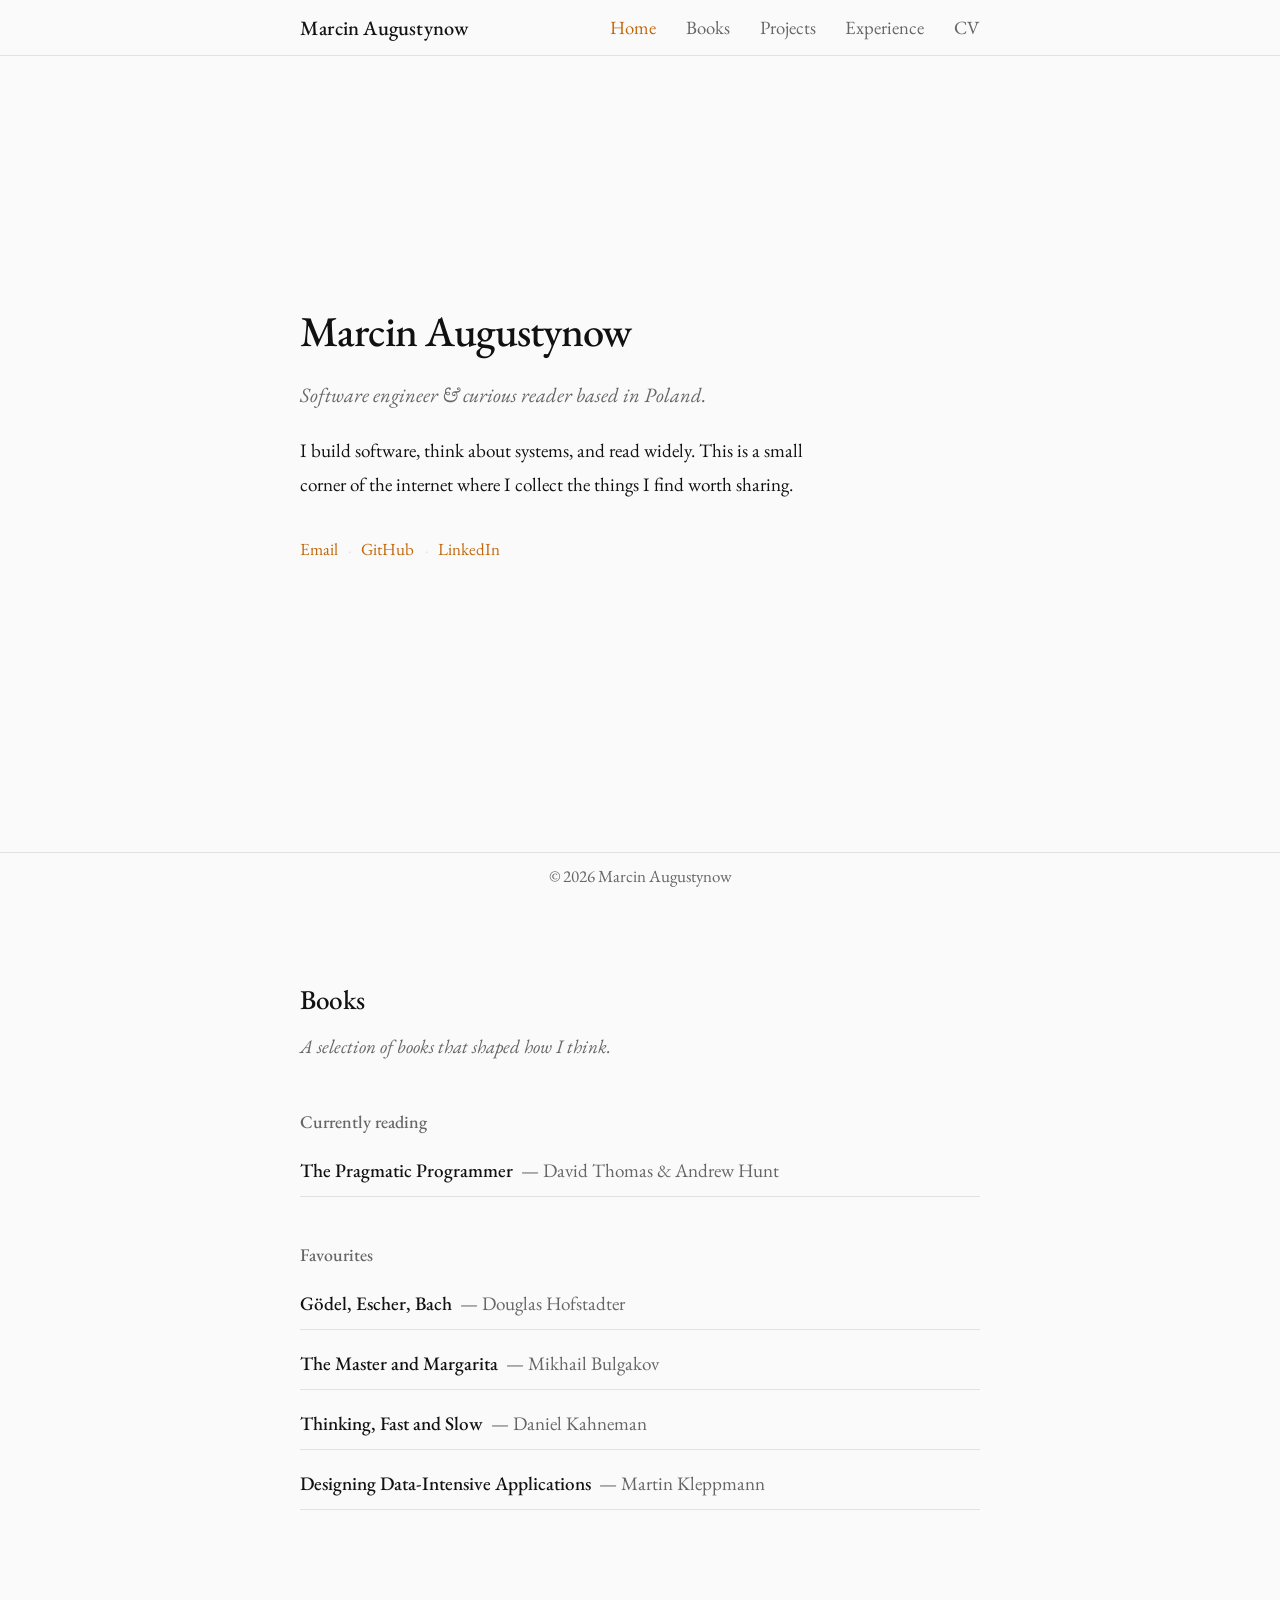
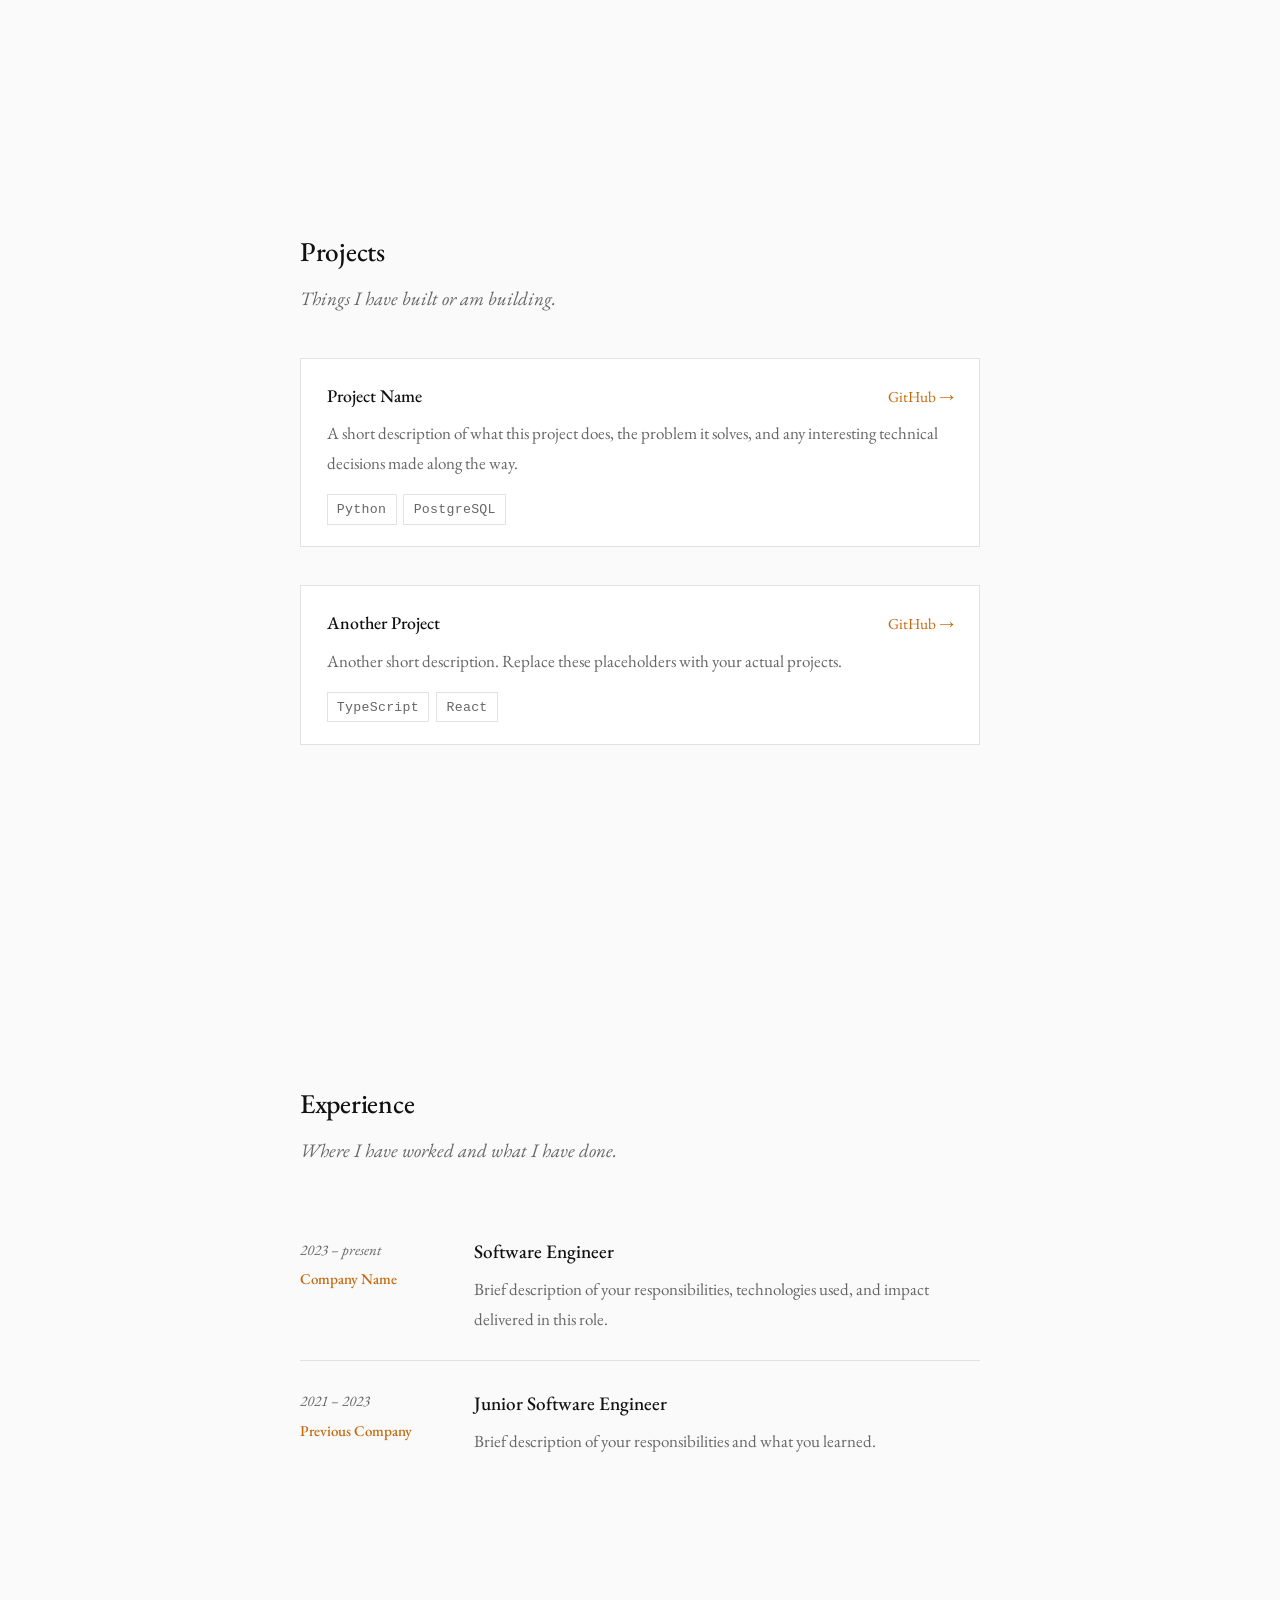
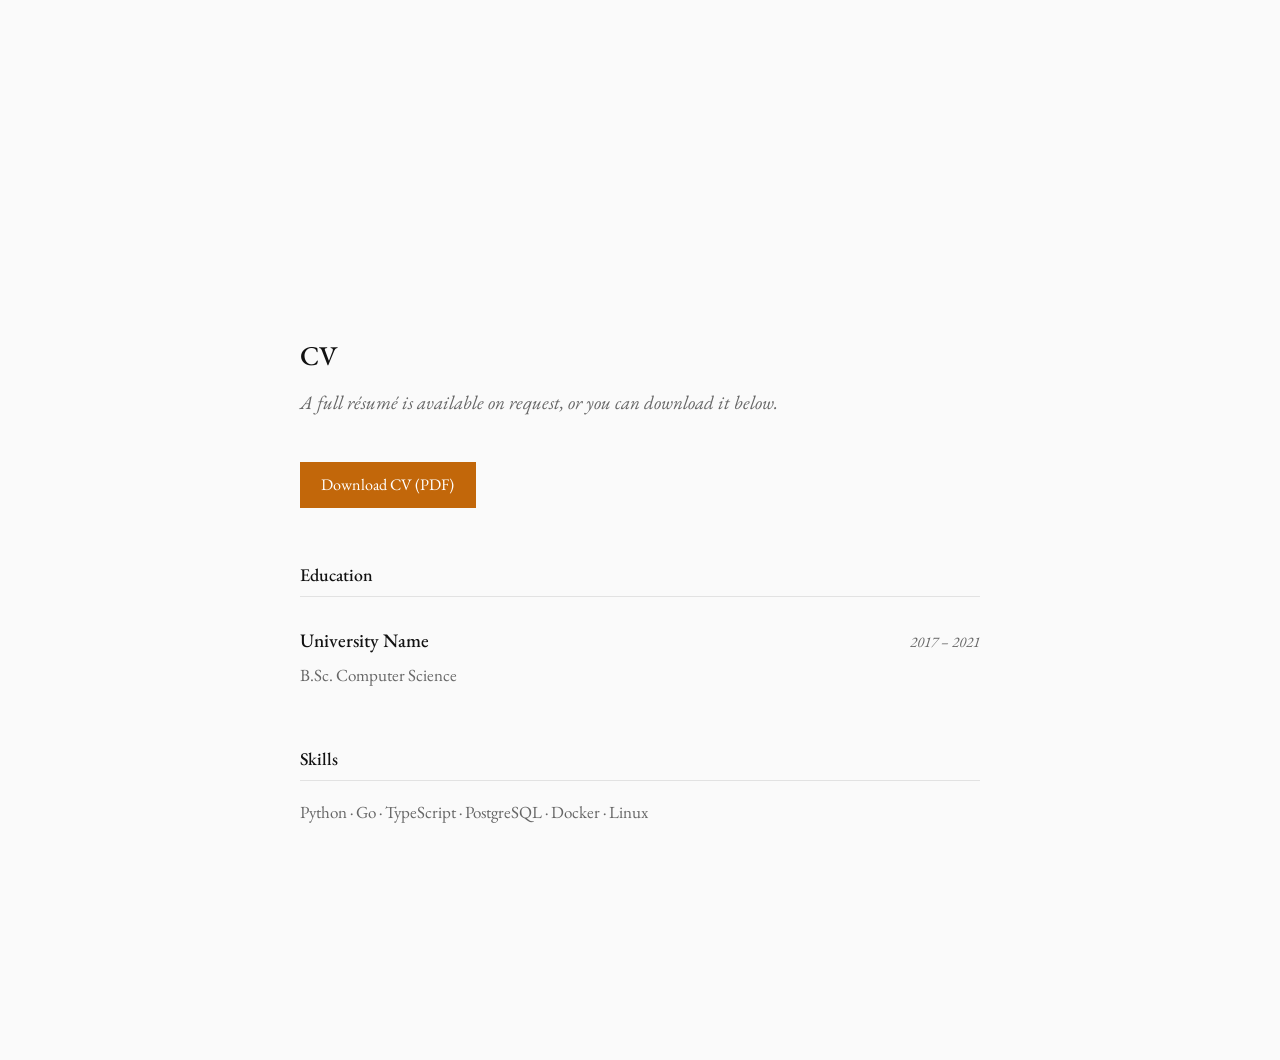
<file: index.html>
<!DOCTYPE html>
<html lang="en">
<head>
  <meta charset="UTF-8" />
  <meta name="viewport" content="width=device-width, initial-scale=1.0" />
  <title>Marcin Augustynow</title>
  <link rel="preconnect" href="https://fonts.googleapis.com" />
  <link rel="preconnect" href="https://fonts.gstatic.com" crossorigin />
  <link href="https://fonts.googleapis.com/css2?family=EB+Garamond:ital,wght@0,400;0,500;1,400&display=swap" rel="stylesheet" />
  <link rel="stylesheet" href="style.css" />
</head>
<body>

  <nav id="nav">
    <div class="nav-inner">
      <span class="nav-name">Marcin Augustynow</span>
      <ul class="nav-links">
        <li><a href="#home" class="nav-tab active">Home</a></li>
        <li><a href="#books" class="nav-tab">Books</a></li>
        <li><a href="#projects" class="nav-tab">Projects</a></li>
        <li><a href="#experience" class="nav-tab">Experience</a></li>
        <li><a href="#cv" class="nav-tab">CV</a></li>
      </ul>
    </div>
  </nav>

  <main>

    <!-- HOME -->
    <section id="home">
      <div class="section-inner home-inner">
        <h1>Marcin Augustynow</h1>
        <p class="tagline">Software engineer &amp; curious reader based in Poland.</p>
        <p class="bio">
          I build software, think about systems, and read widely.
          This is a small corner of the internet where I collect the things I find worth sharing.
        </p>
        <div class="contact-links">
          <a href="mailto:marcin.augustynow@gmail.com">Email</a>
          <span class="sep">&middot;</span>
          <a href="https://github.com/augustynow" target="_blank" rel="noopener">GitHub</a>
          <span class="sep">&middot;</span>
          <a href="https://linkedin.com/in/augustynow" target="_blank" rel="noopener">LinkedIn</a>
        </div>
      </div>
    </section>

    <!-- BOOKS -->
    <section id="books" class="tab-hidden">
      <div class="section-inner">
        <h2>Books</h2>
        <p class="section-desc">A selection of books that shaped how I think.</p>

        <div class="book-list">

          <div class="book-group">
            <h3>Currently reading</h3>
            <ul>
              <li>
                <span class="book-title">The Pragmatic Programmer</span>
                <span class="book-author">— David Thomas &amp; Andrew Hunt</span>
              </li>
            </ul>
          </div>

          <div class="book-group">
            <h3>Favourites</h3>
            <ul>
              <li>
                <span class="book-title">Gödel, Escher, Bach</span>
                <span class="book-author">— Douglas Hofstadter</span>
              </li>
              <li>
                <span class="book-title">The Master and Margarita</span>
                <span class="book-author">— Mikhail Bulgakov</span>
              </li>
              <li>
                <span class="book-title">Thinking, Fast and Slow</span>
                <span class="book-author">— Daniel Kahneman</span>
              </li>
              <li>
                <span class="book-title">Designing Data-Intensive Applications</span>
                <span class="book-author">— Martin Kleppmann</span>
              </li>
            </ul>
          </div>

        </div>
      </div>
    </section>

    <!-- PROJECTS -->
    <section id="projects" class="tab-hidden">
      <div class="section-inner">
        <h2>Projects</h2>
        <p class="section-desc">Things I have built or am building.</p>

        <div class="project-list">

          <div class="project">
            <div class="project-header">
              <span class="project-name">Project Name</span>
              <a class="project-link" href="https://github.com/augustynow" target="_blank" rel="noopener">GitHub &rarr;</a>
            </div>
            <p class="project-desc">
              A short description of what this project does, the problem it solves,
              and any interesting technical decisions made along the way.
            </p>
            <div class="project-tags">
              <span class="tag">Python</span>
              <span class="tag">PostgreSQL</span>
            </div>
          </div>

          <div class="project">
            <div class="project-header">
              <span class="project-name">Another Project</span>
              <a class="project-link" href="https://github.com/augustynow" target="_blank" rel="noopener">GitHub &rarr;</a>
            </div>
            <p class="project-desc">
              Another short description. Replace these placeholders with your actual projects.
            </p>
            <div class="project-tags">
              <span class="tag">TypeScript</span>
              <span class="tag">React</span>
            </div>
          </div>

        </div>
      </div>
    </section>

    <!-- EXPERIENCE -->
    <section id="experience" class="tab-hidden">
      <div class="section-inner">
        <h2>Experience</h2>
        <p class="section-desc">Where I have worked and what I have done.</p>

        <div class="timeline">

          <div class="timeline-item">
            <div class="timeline-meta">
              <span class="timeline-period">2023 &ndash; present</span>
              <span class="timeline-company">Company Name</span>
            </div>
            <div class="timeline-body">
              <div class="timeline-role">Software Engineer</div>
              <p>
                Brief description of your responsibilities, technologies used,
                and impact delivered in this role.
              </p>
            </div>
          </div>

          <div class="timeline-item">
            <div class="timeline-meta">
              <span class="timeline-period">2021 &ndash; 2023</span>
              <span class="timeline-company">Previous Company</span>
            </div>
            <div class="timeline-body">
              <div class="timeline-role">Junior Software Engineer</div>
              <p>
                Brief description of your responsibilities and what you learned.
              </p>
            </div>
          </div>

        </div>
      </div>
    </section>

    <!-- CV -->
    <section id="cv" class="tab-hidden">
      <div class="section-inner cv-inner">
        <h2>CV</h2>
        <p class="section-desc">
          A full r&eacute;sum&eacute; is available on request, or you can download it below.
        </p>
        <a class="cv-download" href="cv.pdf" download>Download CV (PDF)</a>

        <div class="cv-block">
          <h3>Education</h3>
          <div class="cv-entry">
            <div class="cv-entry-meta">
              <span class="cv-entry-place">University Name</span>
              <span class="cv-entry-period">2017 &ndash; 2021</span>
            </div>
            <div class="cv-entry-role">B.Sc. Computer Science</div>
          </div>
        </div>

        <div class="cv-block">
          <h3>Skills</h3>
          <p class="skills-line">
            Python &middot; Go &middot; TypeScript &middot; PostgreSQL &middot; Docker &middot; Linux
          </p>
        </div>
      </div>
    </section>

  </main>

  <footer>
    <div class="footer-inner">
      <span>&copy; 2026 Marcin Augustynow</span>
    </div>
  </footer>

  <script>
    const tabs = document.querySelectorAll('.nav-tab');
    const sections = document.querySelectorAll('section[id]');

    function showSection(id) {
      const target = document.getElementById(id);
      if (!target) return;

      sections.forEach(s => s.classList.add('tab-hidden'));
      target.classList.remove('tab-hidden');

      tabs.forEach(t => {
        t.classList.toggle('active', t.getAttribute('href') === '#' + id);
      });

      window.scrollTo(0, 0);
    }

    tabs.forEach(tab => {
      tab.addEventListener('click', e => {
        e.preventDefault();
        const id = tab.getAttribute('href').slice(1);
        history.replaceState(null, '', '#' + id);
        showSection(id);
      });
    });

    const initial = window.location.hash.slice(1);
    if (initial && document.getElementById(initial)) {
      showSection(initial);
    }
  </script>

</body>
</html>
</file>
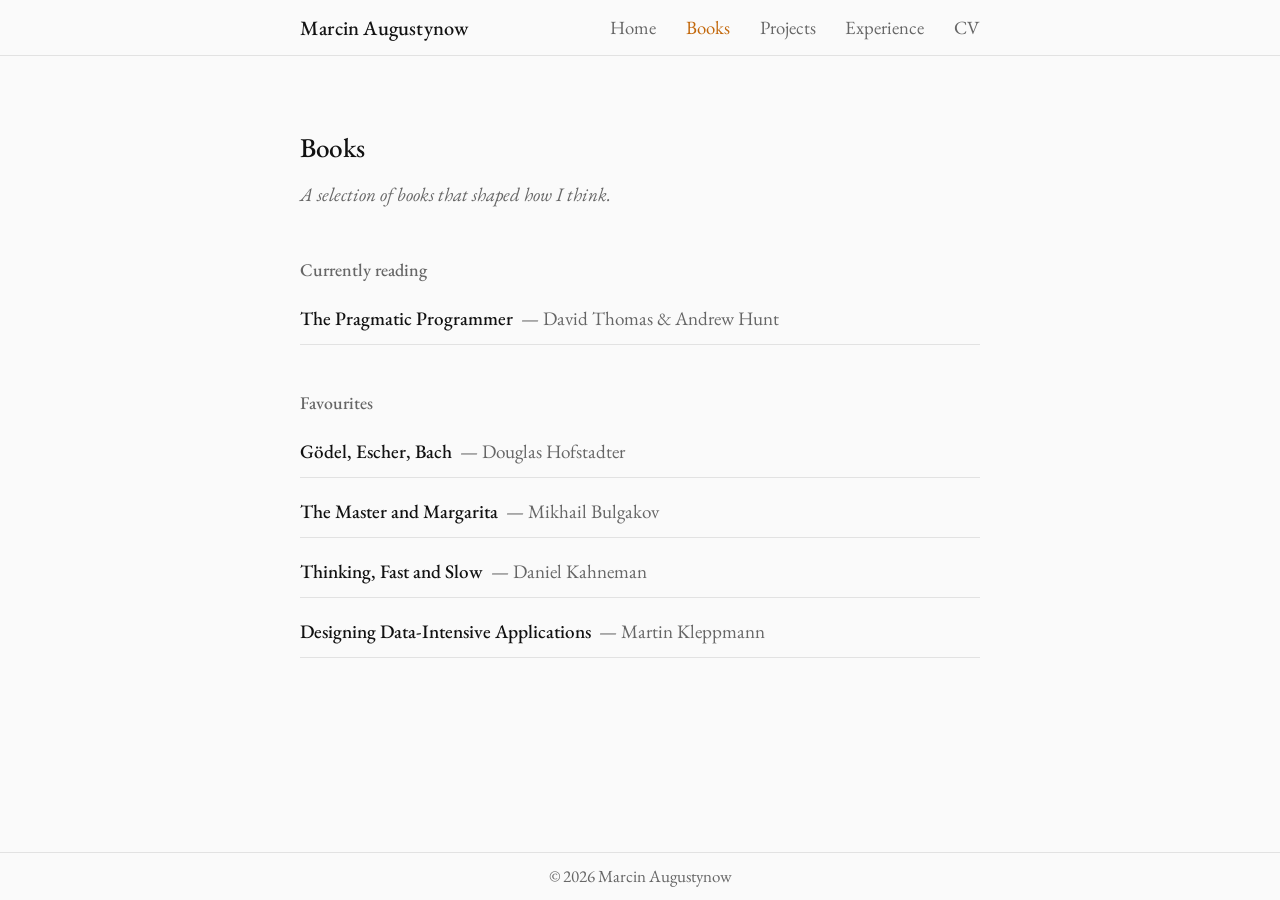
<file: books.html>
<!DOCTYPE html>
<html lang="en">
<head>
  <meta charset="UTF-8" />
  <meta name="viewport" content="width=device-width, initial-scale=1.0" />
  <title>Books — Marcin Augustynow</title>
  <link rel="icon" type="image/png" href="/images/favicon.png">
  <link rel="preconnect" href="https://fonts.googleapis.com" />
  <link rel="preconnect" href="https://fonts.gstatic.com" crossorigin />
  <link href="https://fonts.googleapis.com/css2?family=EB+Garamond:ital,wght@0,400;0,500;1,400&display=swap" rel="stylesheet" />
  <link rel="stylesheet" href="style.css" />
</head>
<body>

  <nav id="nav">
    <div class="nav-inner">
      <span class="nav-name">Marcin Augustynow</span>
      <ul class="nav-links">
        <li><a href="index.html" class="nav-tab">Home</a></li>
        <li><a href="books.html" class="nav-tab">Books</a></li>
        <li><a href="projects.html" class="nav-tab">Projects</a></li>
        <li><a href="experience.html" class="nav-tab">Experience</a></li>
        <li><a href="documents/cv.pdf" class="nav-tab" download>CV</a></li>
      </ul>
    </div>
  </nav>

  <main>

    <section id="books">
      <div class="section-inner">
        <h2>Books</h2>
        <p class="section-desc">A selection of books that shaped how I think.</p>

        <div class="book-list">

          <div class="book-group">
            <h3>Currently reading</h3>
            <ul>
              <li>
                <span class="book-title">The Pragmatic Programmer</span>
                <span class="book-author">— David Thomas &amp; Andrew Hunt</span>
              </li>
            </ul>
          </div>

          <div class="book-group">
            <h3>Favourites</h3>
            <ul>
              <li>
                <span class="book-title">Gödel, Escher, Bach</span>
                <span class="book-author">— Douglas Hofstadter</span>
              </li>
              <li>
                <span class="book-title">The Master and Margarita</span>
                <span class="book-author">— Mikhail Bulgakov</span>
              </li>
              <li>
                <span class="book-title">Thinking, Fast and Slow</span>
                <span class="book-author">— Daniel Kahneman</span>
              </li>
              <li>
                <span class="book-title">Designing Data-Intensive Applications</span>
                <span class="book-author">— Martin Kleppmann</span>
              </li>
            </ul>
          </div>

        </div>
      </div>
    </section>

  </main>

  <footer>
    <div class="footer-inner">
      <span>&copy; 2026 Marcin Augustynow</span>
    </div>
  </footer>

  <script>
    (function () {
      const page = location.pathname.split('/').pop() || 'index.html';
      document.querySelectorAll('.nav-links a').forEach(function (a) {
        a.classList.toggle('active', a.getAttribute('href') === page);
      });
    })();
  </script>

</body>
</html>
</file>
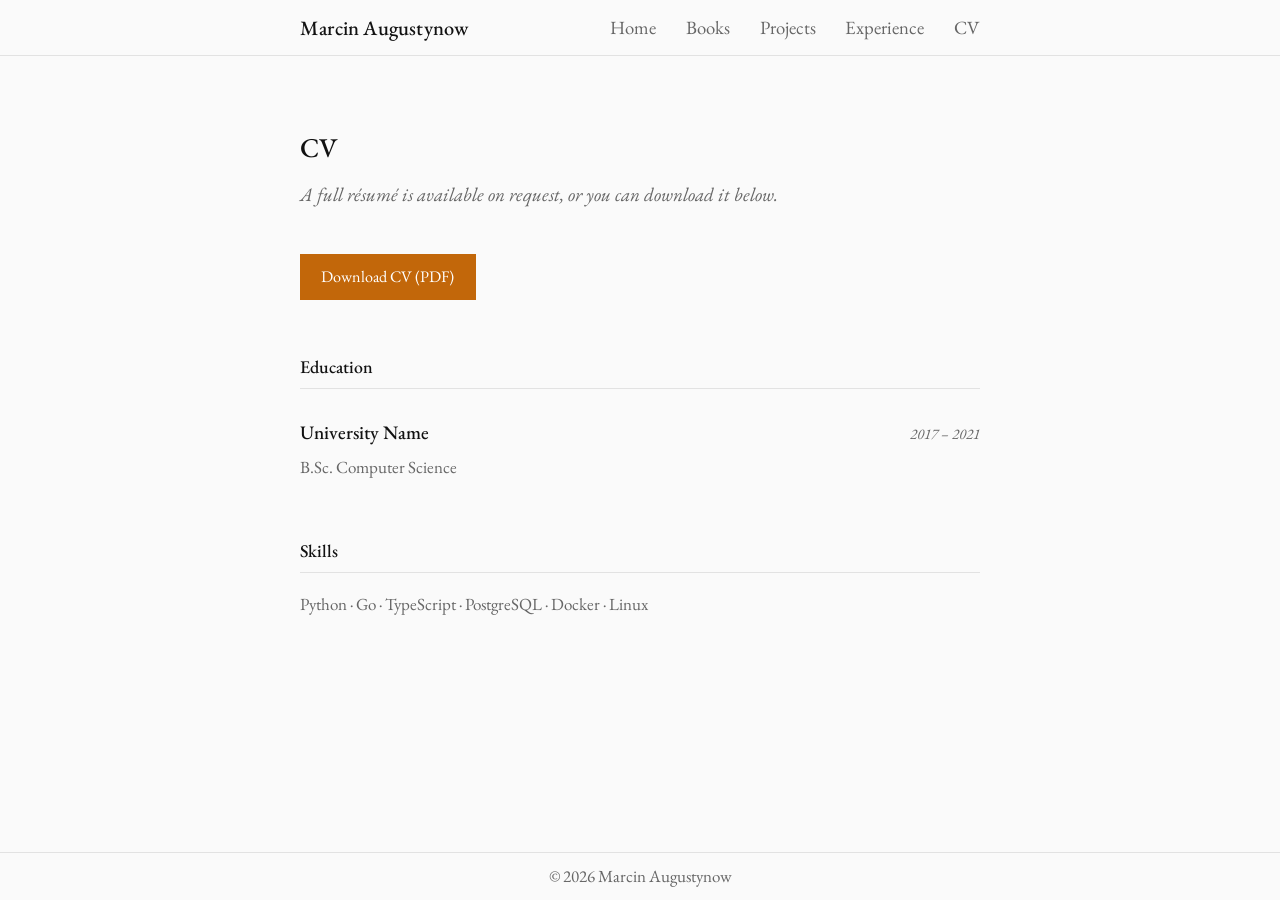
<file: cv.html>
<!DOCTYPE html>
<html lang="en">
<head>
  <meta charset="UTF-8" />
  <meta name="viewport" content="width=device-width, initial-scale=1.0" />
  <title>CV — Marcin Augustynow</title>
  <link rel="icon" type="image/png" href="/images/favicon.png">
  <link rel="preconnect" href="https://fonts.googleapis.com" />
  <link rel="preconnect" href="https://fonts.gstatic.com" crossorigin />
  <link href="https://fonts.googleapis.com/css2?family=EB+Garamond:ital,wght@0,400;0,500;1,400&display=swap" rel="stylesheet" />
  <link rel="stylesheet" href="style.css" />
</head>
<body>

  <nav id="nav">
    <div class="nav-inner">
      <span class="nav-name">Marcin Augustynow</span>
      <ul class="nav-links">
        <li><a href="index.html" class="nav-tab">Home</a></li>
        <li><a href="books.html" class="nav-tab">Books</a></li>
        <li><a href="projects.html" class="nav-tab">Projects</a></li>
        <li><a href="experience.html" class="nav-tab">Experience</a></li>
        <li><a href="documents/cv.pdf" class="nav-tab" download>CV</a></li>
      </ul>
    </div>
  </nav>

  <main>

    <section id="cv">
      <div class="section-inner cv-inner">
        <h2>CV</h2>
        <p class="section-desc">
          A full r&eacute;sum&eacute; is available on request, or you can download it below.
        </p>
        <a class="cv-download" href="cv.pdf" download>Download CV (PDF)</a>

        <div class="cv-block">
          <h3>Education</h3>
          <div class="cv-entry">
            <div class="cv-entry-meta">
              <span class="cv-entry-place">University Name</span>
              <span class="cv-entry-period">2017 &ndash; 2021</span>
            </div>
            <div class="cv-entry-role">B.Sc. Computer Science</div>
          </div>
        </div>

        <div class="cv-block">
          <h3>Skills</h3>
          <p class="skills-line">
            Python &middot; Go &middot; TypeScript &middot; PostgreSQL &middot; Docker &middot; Linux
          </p>
        </div>
      </div>
    </section>

  </main>

  <footer>
    <div class="footer-inner">
      <span>&copy; 2026 Marcin Augustynow</span>
    </div>
  </footer>

  <script>
    (function () {
      const page = location.pathname.split('/').pop() || 'index.html';
      document.querySelectorAll('.nav-links a').forEach(function (a) {
        a.classList.toggle('active', a.getAttribute('href') === page);
      });
    })();
  </script>

</body>
</html>
</file>
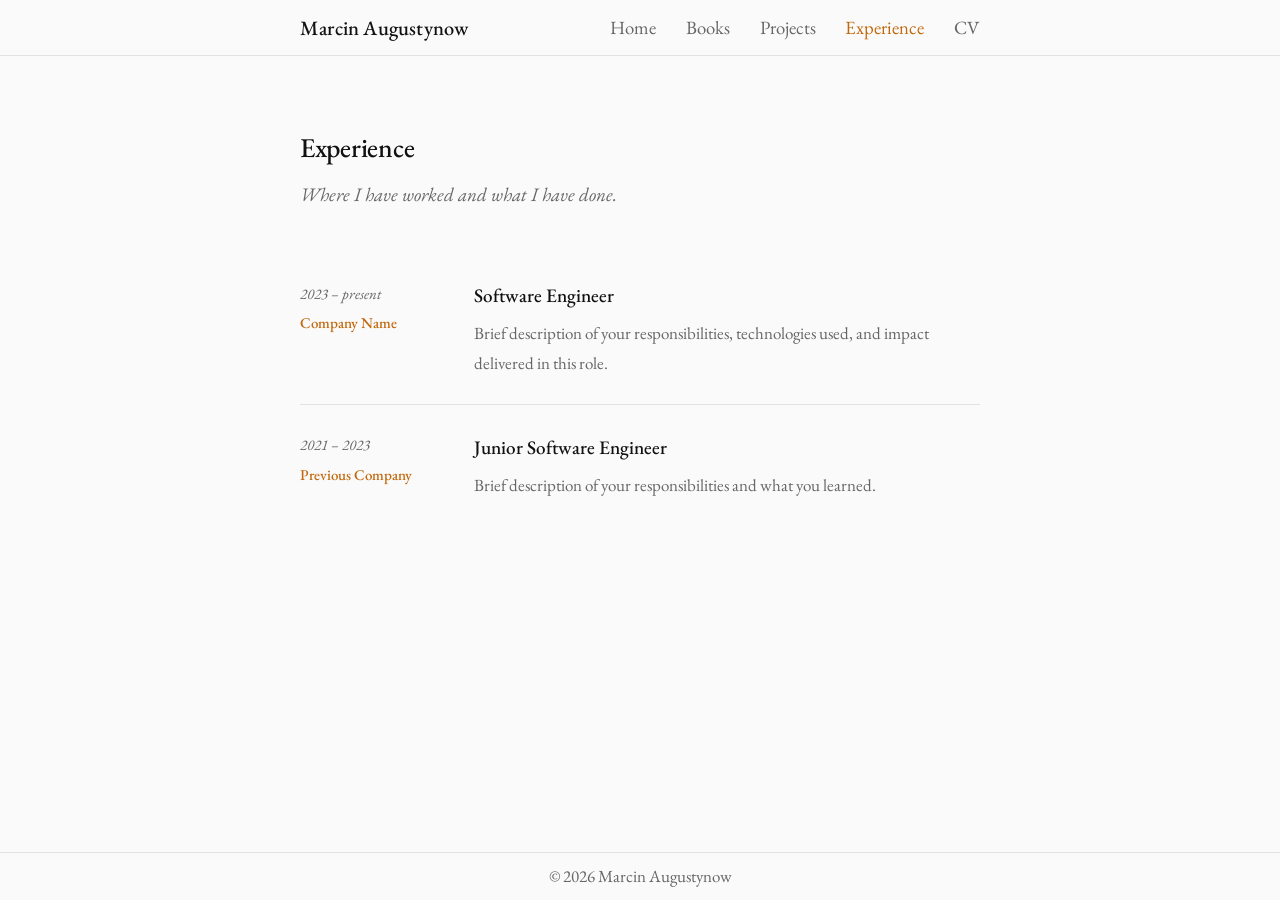
<file: experience.html>
<!DOCTYPE html>
<html lang="en">
<head>
  <meta charset="UTF-8" />
  <meta name="viewport" content="width=device-width, initial-scale=1.0" />
  <title>Experience — Marcin Augustynow</title>
  <link rel="icon" type="image/png" href="/images/favicon.png">
  <link rel="preconnect" href="https://fonts.googleapis.com" />
  <link rel="preconnect" href="https://fonts.gstatic.com" crossorigin />
  <link href="https://fonts.googleapis.com/css2?family=EB+Garamond:ital,wght@0,400;0,500;1,400&display=swap" rel="stylesheet" />
  <link rel="stylesheet" href="style.css" />
</head>
<body>

  <nav id="nav">
    <div class="nav-inner">
      <span class="nav-name">Marcin Augustynow</span>
      <ul class="nav-links">
        <li><a href="index.html" class="nav-tab">Home</a></li>
        <li><a href="books.html" class="nav-tab">Books</a></li>
        <li><a href="projects.html" class="nav-tab">Projects</a></li>
        <li><a href="experience.html" class="nav-tab">Experience</a></li>
        <li><a href="documents/cv.pdf" class="nav-tab" download>CV</a></li>
      </ul>
    </div>
  </nav>

  <main>

    <section id="experience">
      <div class="section-inner">
        <h2>Experience</h2>
        <p class="section-desc">Where I have worked and what I have done.</p>

        <div class="timeline">

          <div class="timeline-item">
            <div class="timeline-meta">
              <span class="timeline-period">2023 &ndash; present</span>
              <span class="timeline-company">Company Name</span>
            </div>
            <div class="timeline-body">
              <div class="timeline-role">Software Engineer</div>
              <p>
                Brief description of your responsibilities, technologies used,
                and impact delivered in this role.
              </p>
            </div>
          </div>

          <div class="timeline-item">
            <div class="timeline-meta">
              <span class="timeline-period">2021 &ndash; 2023</span>
              <span class="timeline-company">Previous Company</span>
            </div>
            <div class="timeline-body">
              <div class="timeline-role">Junior Software Engineer</div>
              <p>
                Brief description of your responsibilities and what you learned.
              </p>
            </div>
          </div>

        </div>
      </div>
    </section>

  </main>

  <footer>
    <div class="footer-inner">
      <span>&copy; 2026 Marcin Augustynow</span>
    </div>
  </footer>

  <script>
    (function () {
      const page = location.pathname.split('/').pop() || 'index.html';
      document.querySelectorAll('.nav-links a').forEach(function (a) {
        a.classList.toggle('active', a.getAttribute('href') === page);
      });
    })();
  </script>

</body>
</html>
</file>
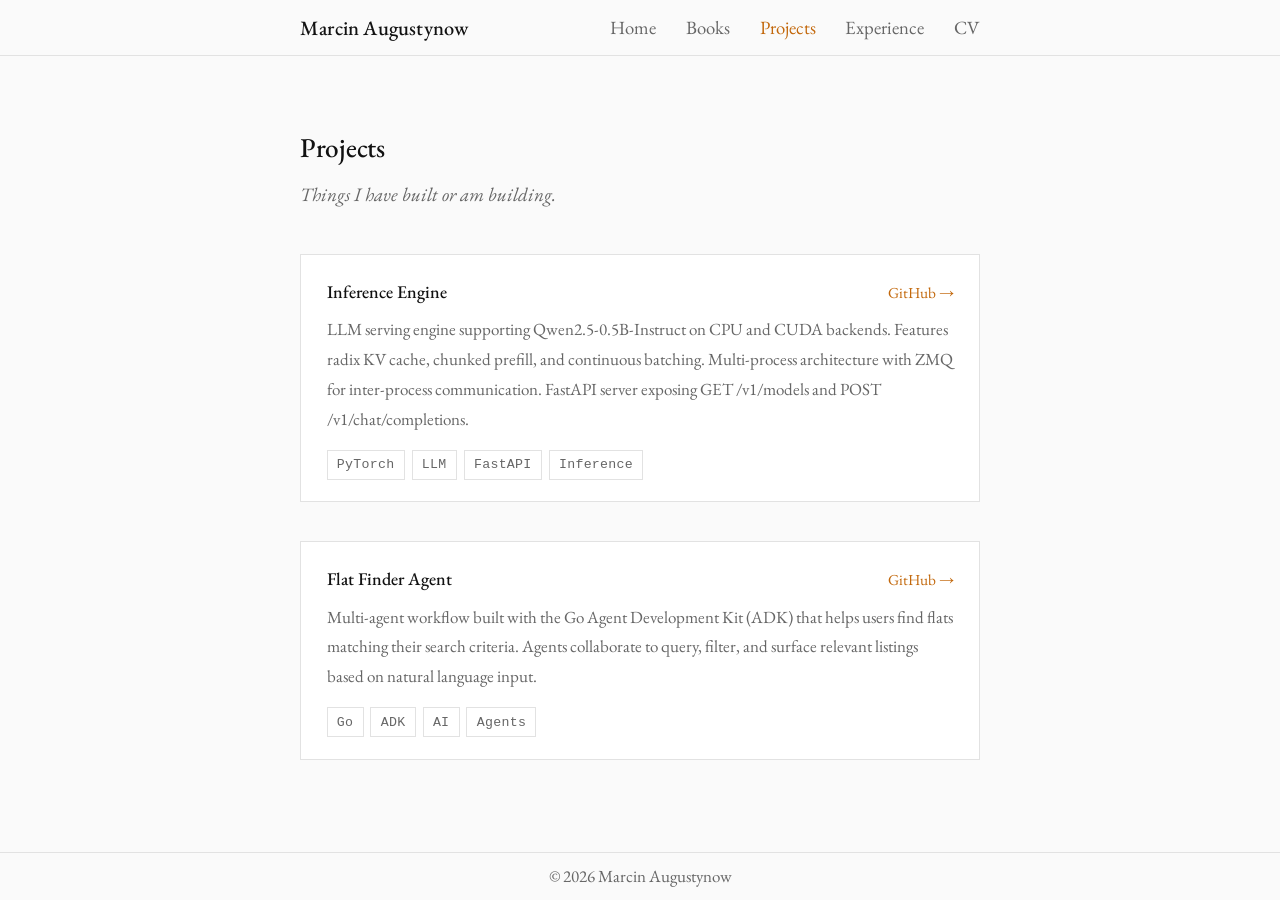
<file: projects.html>
<!DOCTYPE html>
<html lang="en">
<head>
  <meta charset="UTF-8" />
  <meta name="viewport" content="width=device-width, initial-scale=1.0" />
  <title>Projects — Marcin Augustynow</title>
  <link rel="icon" type="image/png" href="/images/favicon.png">
  <link rel="preconnect" href="https://fonts.googleapis.com" />
  <link rel="preconnect" href="https://fonts.gstatic.com" crossorigin />
  <link href="https://fonts.googleapis.com/css2?family=EB+Garamond:ital,wght@0,400;0,500;1,400&display=swap" rel="stylesheet" />
  <link rel="stylesheet" href="style.css" />
</head>
<body>

  <nav id="nav">
    <div class="nav-inner">
      <span class="nav-name">Marcin Augustynow</span>
      <ul class="nav-links">
        <li><a href="index.html" class="nav-tab">Home</a></li>
        <li><a href="books.html" class="nav-tab">Books</a></li>
        <li><a href="projects.html" class="nav-tab">Projects</a></li>
        <li><a href="experience.html" class="nav-tab">Experience</a></li>
        <li><a href="documents/cv.pdf" class="nav-tab" download>CV</a></li>
      </ul>
    </div>
  </nav>

  <main>

    <section id="projects">
      <div class="section-inner">
        <h2>Projects</h2>
        <p class="section-desc">Things I have built or am building.</p>

        <div class="project-list">

          <div class="project">
            <div class="project-header">
              <span class="project-name">Inference Engine</span>
              <a class="project-link" href="https://github.com/Alcares/inference_engine" target="_blank" rel="noopener">GitHub &rarr;</a>
            </div>
            <p class="project-desc">
              LLM serving engine supporting Qwen2.5-0.5B-Instruct on CPU and CUDA backends.
              Features radix KV cache, chunked prefill, and continuous batching.
              Multi-process architecture with ZMQ for inter-process communication.
              FastAPI server exposing GET /v1/models and POST /v1/chat/completions.
            </p>
            <div class="project-tags">
              <span class="tag">PyTorch</span>
              <span class="tag">LLM</span>
              <span class="tag">FastAPI</span>
              <span class="tag">Inference</span>
            </div>
          </div>

          <div class="project">
            <div class="project-header">
              <span class="project-name">Flat Finder Agent</span>
              <a class="project-link" href="https://github.com/Alcares/flat-finder-agent" target="_blank" rel="noopener">GitHub &rarr;</a>
            </div>
            <p class="project-desc">
              Multi-agent workflow built with the Go Agent Development Kit (ADK) that helps
              users find flats matching their search criteria. Agents collaborate to query,
              filter, and surface relevant listings based on natural language input.
            </p>
            <div class="project-tags">
              <span class="tag">Go</span>
              <span class="tag">ADK</span>
              <span class="tag">AI</span>
              <span class="tag">Agents</span>
            </div>
          </div>

        </div>
      </div>
    </section>

  </main>

  <footer>
    <div class="footer-inner">
      <span>&copy; 2026 Marcin Augustynow</span>
    </div>
  </footer>

  <script>
    (function () {
      const page = location.pathname.split('/').pop() || 'index.html';
      document.querySelectorAll('.nav-links a').forEach(function (a) {
        a.classList.toggle('active', a.getAttribute('href') === page);
      });
    })();
  </script>

</body>
</html>
</file>
<file: style.css>
/* ─── Reset & Base ────────────────────────────────────────────────────────── */

*, *::before, *::after {
  box-sizing: border-box;
  margin: 0;
  padding: 0;
}

:root {
  --bg:        #fafafa;
  --text:      #111111;
  --muted:     #666666;
  --border:    #e2e2e2;
  --accent:    #c2670a;
  --accent-h:  #a0540a;
  --nav-h:     56px;
  --footer-h:  48px;
  --max-w:     680px;
}

html {
  font-size: 17px;
  scroll-behavior: smooth;
  scroll-padding-top: var(--nav-h);
}

body {
  font-family: 'EB Garamond', Georgia, serif;
  font-size: 1.125rem;
  line-height: 1.75;
  background: var(--bg);
  color: var(--text);
}

/* ─── Nav ─────────────────────────────────────────────────────────────────── */

#nav {
  position: fixed;
  top: 0;
  left: 0;
  right: 0;
  height: var(--nav-h);
  background: var(--bg);
  border-bottom: 1px solid var(--border);
  z-index: 100;
}

.nav-inner {
  max-width: calc(var(--max-w) + 4rem);
  margin: 0 auto;
  padding: 0 2rem;
  height: 100%;
  display: flex;
  align-items: center;
  justify-content: space-between;
}

.nav-name {
  font-size: 1.2rem;
  font-weight: 500;
  letter-spacing: 0.01em;
  color: var(--text);
}

.nav-links {
  list-style: none;
  display: flex;
  gap: 1.75rem;
}

.nav-links a {
  font-size: 1.1rem;
  text-decoration: none;
  color: var(--muted);
  transition: color 0.15s;
}

.nav-links a:hover,
.nav-links a.active {
  color: var(--accent);
}

/* ─── Sections ────────────────────────────────────────────────────────────── */

section {
  min-height: calc(100vh - var(--footer-h));
  padding: calc(var(--nav-h) + 4rem) 2rem calc(var(--footer-h) + 3rem);
}

.section-inner {
  max-width: var(--max-w);
  margin: 0 auto;
}

h2 {
  font-size: 1.6rem;
  font-weight: 500;
  margin-bottom: 0.35rem;
  letter-spacing: -0.01em;
}

h3 {
  font-size: 1.05rem;
  font-weight: 500;
  margin-bottom: 0.5rem;
  color: var(--muted);
}

.section-desc {
  color: var(--muted);
  margin-bottom: 2.5rem;
  font-style: italic;
}

/* ─── Home ────────────────────────────────────────────────────────────────── */

section#home {
  min-height: calc(100vh - var(--footer-h));
  padding: var(--nav-h) 2rem var(--footer-h);
  display: flex;
  align-items: center;
}

.home-inner {
  width: 100%;
}

h1 {
  font-size: 2.5rem;
  font-weight: 500;
  letter-spacing: -0.02em;
  margin-bottom: 0.5rem;
}

.tagline {
  font-size: 1.2rem;
  color: var(--muted);
  font-style: italic;
  margin-bottom: 1.25rem;
}

.bio {
  max-width: 520px;
  margin-bottom: 2rem;
}

.contact-links {
  display: flex;
  align-items: center;
  gap: 0.6rem;
  font-size: 1rem;
}

.contact-links a {
  color: var(--accent);
  text-decoration: none;
  border-bottom: 1px solid transparent;
  transition: border-color 0.15s;
}

.contact-links a:hover {
  border-color: var(--accent);
}

.sep {
  color: var(--border);
}

/* ─── Books ───────────────────────────────────────────────────────────────── */

.book-list {
  display: flex;
  flex-direction: column;
  gap: 2.5rem;
}

.book-group ul {
  list-style: none;
  display: flex;
  flex-direction: column;
  gap: 0.5rem;
}

.book-group li {
  padding: 0.5rem 0;
  border-bottom: 1px solid var(--border);
}

.book-title {
  font-weight: 500;
}

.book-author {
  color: var(--muted);
  margin-left: 0.25rem;
}

/* ─── Projects ────────────────────────────────────────────────────────────── */

.project-list {
  display: flex;
  flex-direction: column;
  gap: 2.25rem;
}

.project {
  padding: 1.25rem 1.5rem;
  border: 1px solid var(--border);
  background: #fff;
}

.project-header {
  display: flex;
  justify-content: space-between;
  align-items: baseline;
  margin-bottom: 0.5rem;
}

.project-name {
  font-weight: 500;
  font-size: 1.05rem;
}

.project-link {
  font-size: 0.9rem;
  color: var(--accent);
  text-decoration: none;
  transition: color 0.15s;
}

.project-link:hover {
  color: var(--accent-h);
}

.project-desc {
  color: var(--muted);
  font-size: 1rem;
  margin-bottom: 0.9rem;
}

.project-tags {
  display: flex;
  flex-wrap: wrap;
  gap: 0.4rem;
}

.tag {
  font-size: 0.78rem;
  font-family: ui-monospace, 'Courier New', monospace;
  padding: 0.15rem 0.55rem;
  border: 1px solid var(--border);
  color: var(--muted);
  letter-spacing: 0.02em;
}

/* ─── Experience ──────────────────────────────────────────────────────────── */

.timeline {
  display: flex;
  flex-direction: column;
  gap: 0;
}

.timeline-item {
  display: grid;
  grid-template-columns: 9rem 1fr;
  gap: 1.25rem;
  padding: 1.5rem 0;
  border-bottom: 1px solid var(--border);
}

.timeline-item:last-child {
  border-bottom: none;
}

.timeline-meta {
  display: flex;
  flex-direction: column;
  gap: 0.2rem;
  padding-top: 0.1rem;
}

.timeline-period {
  font-size: 0.88rem;
  color: var(--muted);
  font-style: italic;
  white-space: nowrap;
}

.timeline-company {
  font-size: 0.88rem;
  color: var(--accent);
  font-weight: 500;
}

.timeline-role {
  font-weight: 500;
  margin-bottom: 0.4rem;
}

.timeline-body p {
  color: var(--muted);
  font-size: 1rem;
}

/* ─── CV ──────────────────────────────────────────────────────────────────── */

.cv-download {
  display: inline-block;
  margin-bottom: 3rem;
  padding: 0.55rem 1.25rem;
  background: var(--accent);
  color: #fff;
  text-decoration: none;
  font-size: 0.95rem;
  transition: background 0.15s;
}

.cv-download:hover {
  background: var(--accent-h);
}

.cv-block {
  margin-bottom: 2.5rem;
}

.cv-block h3 {
  margin-bottom: 1rem;
  padding-bottom: 0.3rem;
  border-bottom: 1px solid var(--border);
  color: var(--text);
}

.cv-entry {
  padding: 0.6rem 0;
}

.cv-entry-meta {
  display: flex;
  justify-content: space-between;
  align-items: baseline;
  margin-bottom: 0.2rem;
}

.cv-entry-place {
  font-weight: 500;
}

.cv-entry-period {
  font-size: 0.88rem;
  color: var(--muted);
  font-style: italic;
}

.cv-entry-role {
  color: var(--muted);
  font-size: 1rem;
}

.skills-line {
  color: var(--muted);
  font-size: 1rem;
}

/* ─── Footer ──────────────────────────────────────────────────────────────── */

footer {
  position: fixed;
  bottom: 0;
  left: 0;
  right: 0;
  height: var(--footer-h);
  padding: 0 2rem;
  display: flex;
  align-items: center;
  border-top: 1px solid var(--border);
  background: var(--bg);
  z-index: 99;
}

.footer-inner {
  max-width: calc(var(--max-w) + 4rem);
  margin: 0 auto;
  color: var(--muted);
  font-size: 1rem;
}

/* ─── Responsive ──────────────────────────────────────────────────────────── */

@media (max-width: 640px) {
  .nav-name {
    display: none;
  }

  .nav-links {
    gap: 1.1rem;
  }

  h1 {
    font-size: 1.9rem;
  }

  .timeline-item {
    grid-template-columns: 1fr;
    gap: 0.4rem;
  }

  .timeline-meta {
    flex-direction: row;
    gap: 0.75rem;
  }
}
</file>
